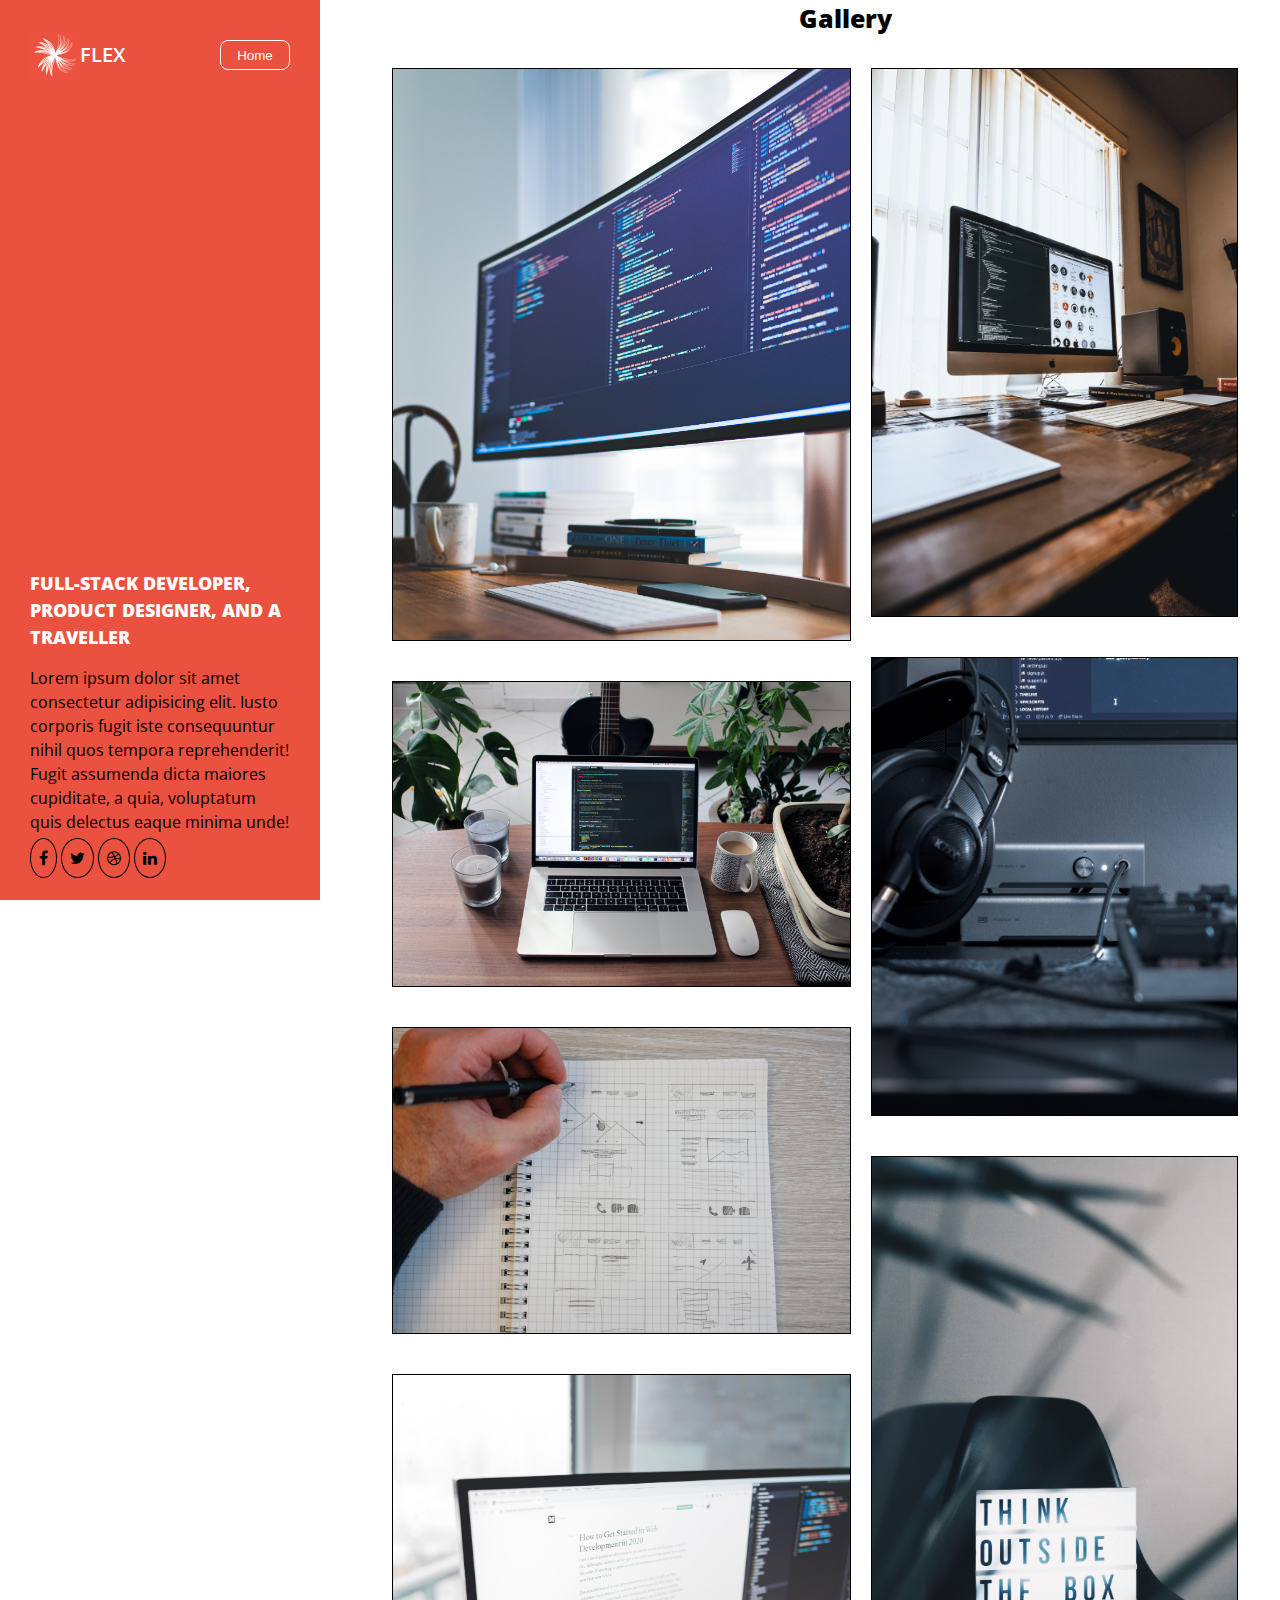
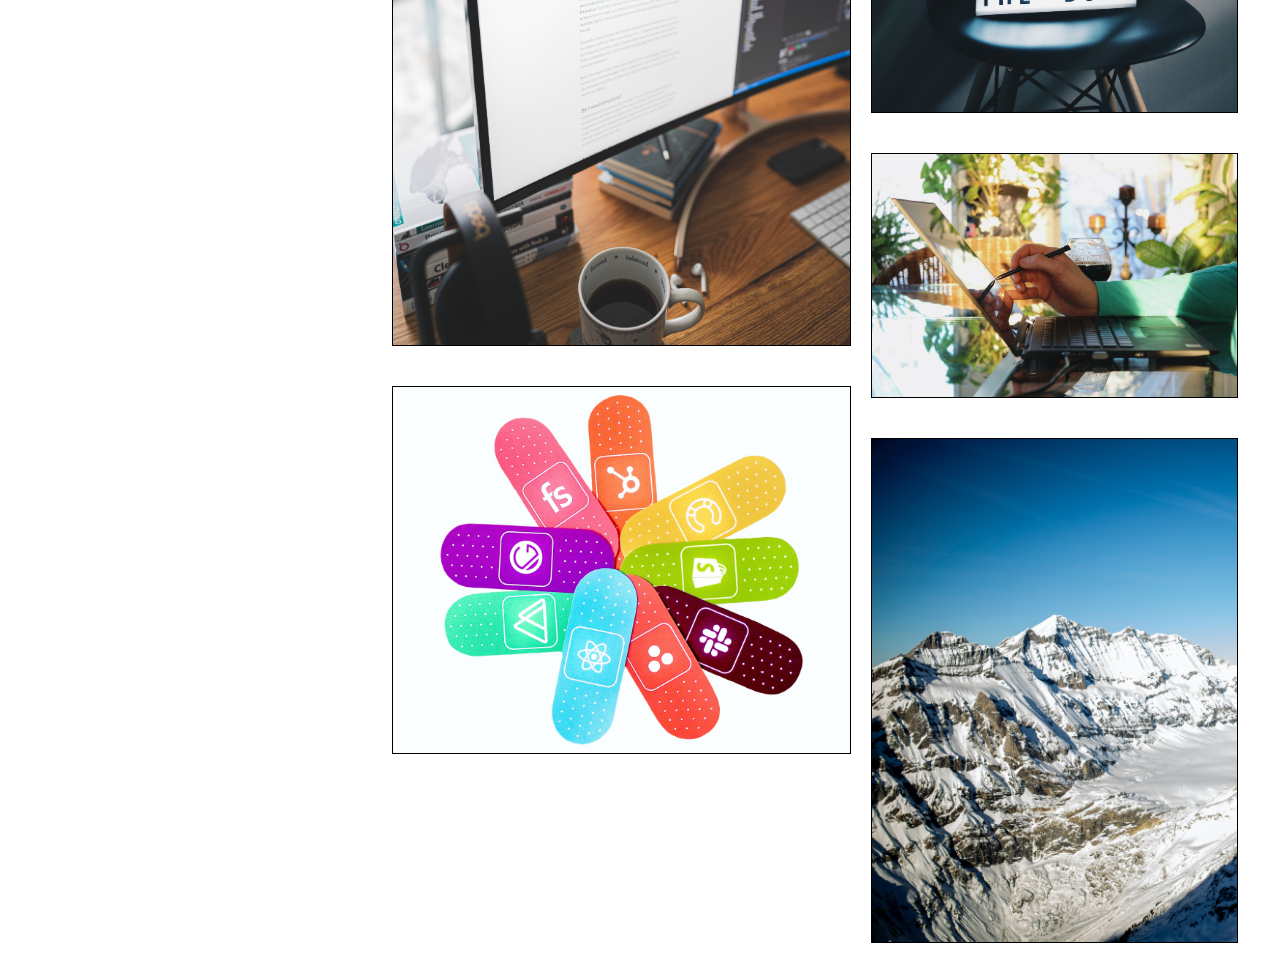
<file: gallery.html>
<!DOCTYPE html>
<html lang="en">
    <head>
        <meta charset="UTF-8">
        <title>Flexbox Assignment2</title>
        <link rel="stylesheet" href="https://cdnjs.cloudflare.com/ajax/libs/font-awesome/4.7.0/css/font-awesome.min.css">
        <link rel="preconnect" href="https://fonts.googleapis.com">
        <link rel="preconnect" href="https://fonts.gstatic.com" crossorigin>
        <link href="https://fonts.googleapis.com/css2?family=Open+Sans:ital,wght@0,300;0,400;0,600;0,700;1,300&display=swap" rel="stylesheet"> 
        <link rel="stylesheet" href="assets\stylesheet\style.css">
    </head>
    <body>
        <main class="container">
            <aside>
                <section class="sec1">
                    <div class="asidediv">
                        <img class="logo" src="assets\media\logo.png" alt="Logo">
                        <span>
                            <h4>FLEX</h4>
                        </span>
                    </div>                    
                    <span>
                        <button class="homebtn">
                            <a href="index.html">Home</a>
                        </button>
                    </span>
                </section>
                <section>
                    <h3>Full-stack Developer, Product Designer, and a Traveller</h3>
                    <p>Lorem ipsum dolor sit amet consectetur adipisicing elit. Iusto corporis fugit iste consequuntur nihil quos tempora reprehenderit! Fugit assumenda dicta maiores cupiditate, a quia, voluptatum quis delectus eaque minima unde!</p>
                    <article class="gallerynav">
                        <nav>
                            <a href="#" class="sites"><i class="fa fa-facebook-f"></i></a>
                            <a href="#" class="sites"><i class="fa fa-twitter"></i></a>
                            <a href="#" class="sites"><i class="fa fa-dribbble"></i></a>
                            <a href="#" class="sites"><i class="fa fa-linkedin"></i></a>
                        </nav>
                    </article>
                </section>
            </aside>
            <section> 
                <h1 class="gallerytxt">Gallery</h1>
            </section>
            <section class="mainsection">
                <article class="galleryimg">
                    <img src="assets\media\gallery\01.jpg" alt="Gallery image 1">
                    <img src="assets\media\gallery\02.jpg" alt="Gallery image 2">
                    <img src="assets\media\gallery\03.jpg" alt="Gallery image 3">
                    <img src="assets\media\gallery\04.jpg" alt="Gallery image 4">
                    <img src="assets\media\gallery\05.jpg" alt="Gallery image 5">
                </article>
                <article class="galleryimg">
                    <img src="assets\media\gallery\06.jpg" alt="Gallery image 6">
                    <img src="assets\media\gallery\07.jpg" alt="Gallery image 7">
                    <img src="assets\media\gallery\08.jpg" alt="Gallery image 8">
                    <img src="assets\media\gallery\09.jpg" alt="Gallery image 9">
                    <img src="assets\media\gallery\10.jpg" alt="Gallery image 10">
                </article>
            </section>
        </main>
    </body>
</html>
</file>
